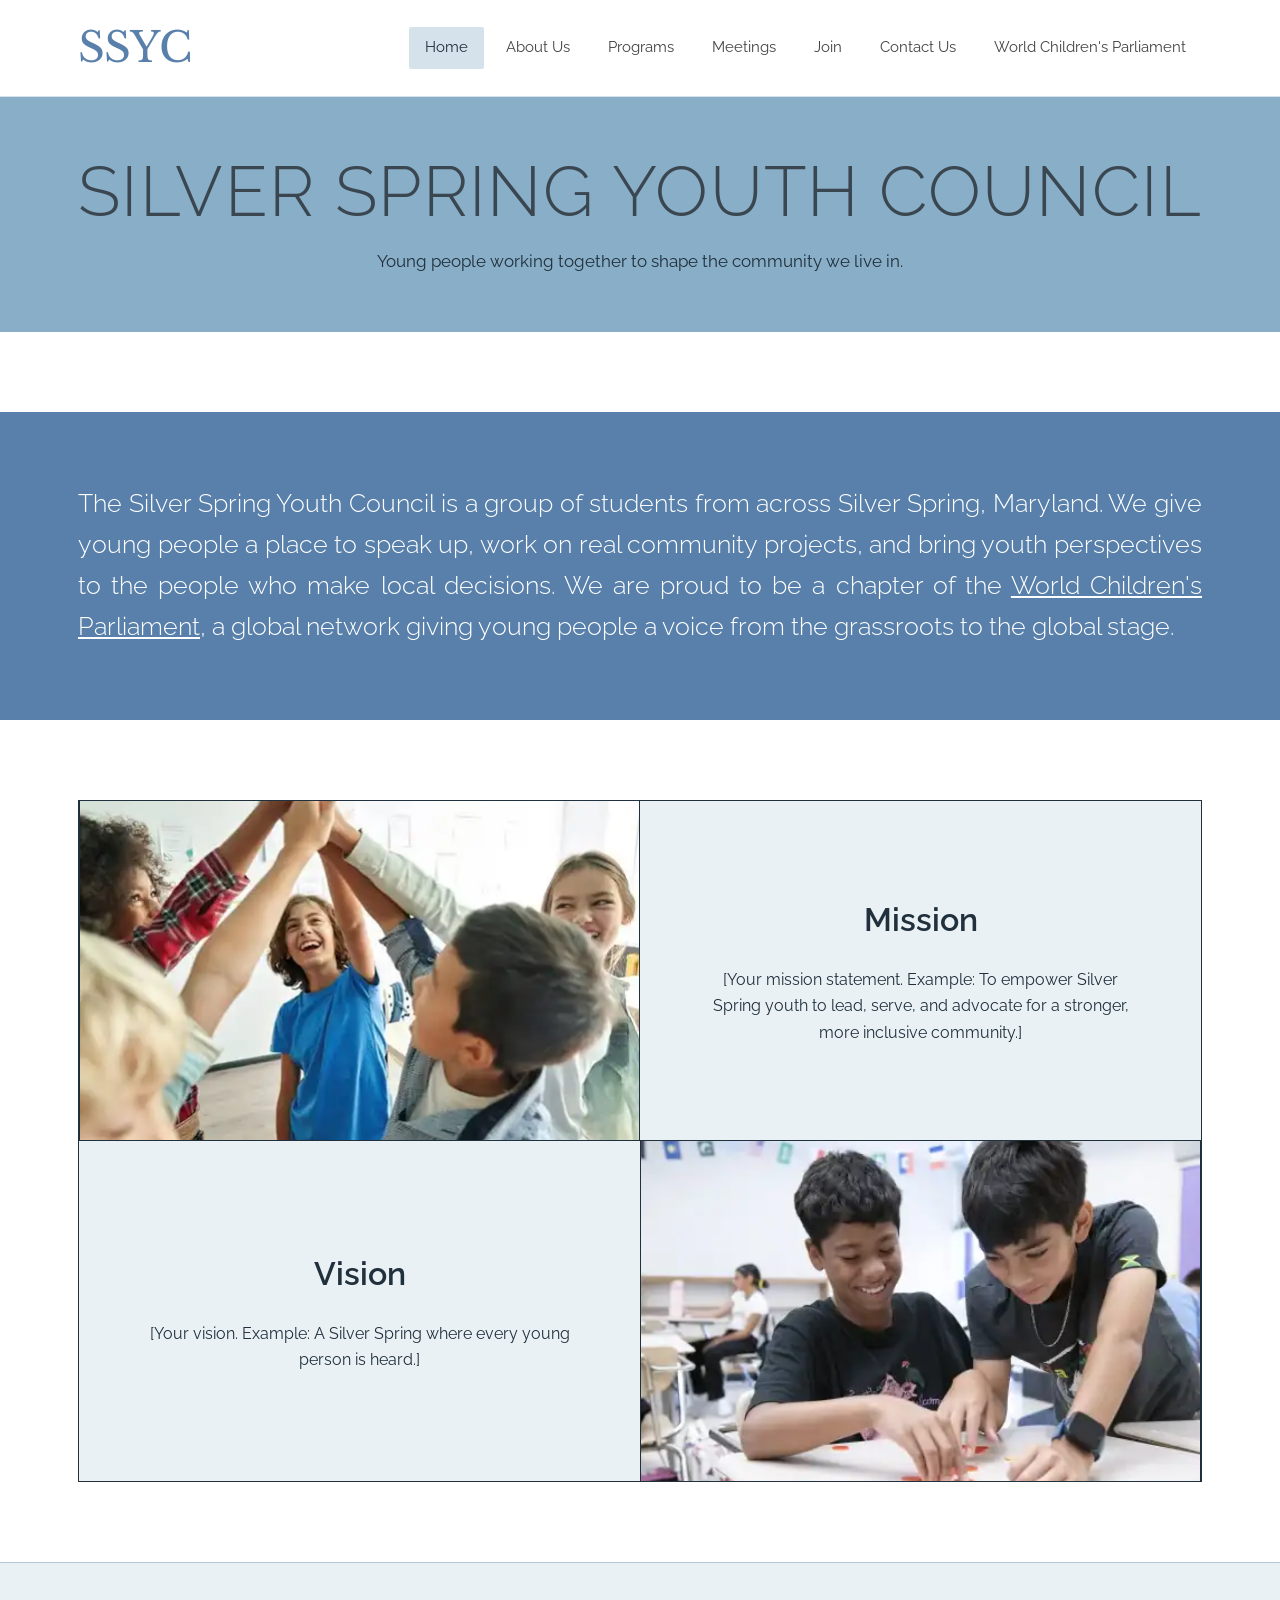
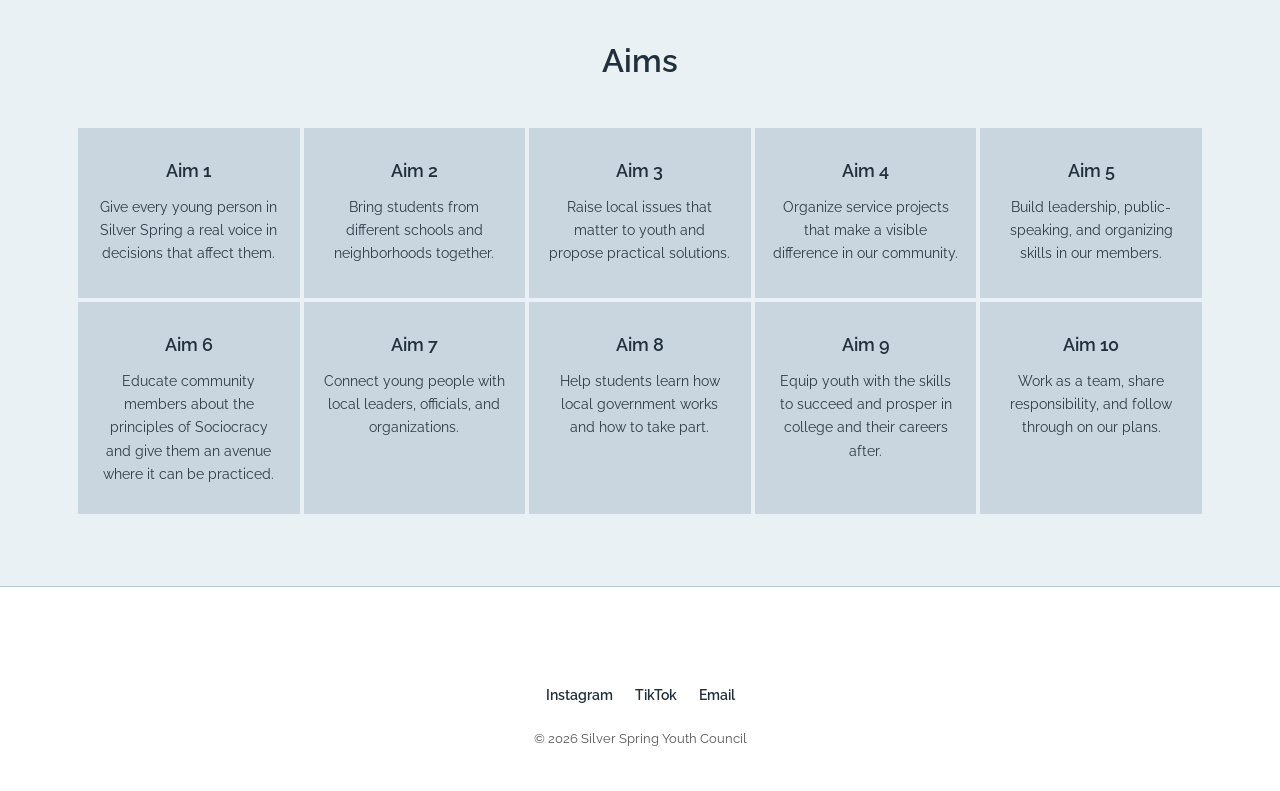
<file: index.html>
<!DOCTYPE html>
<html lang="en">
<head>
<meta charset="UTF-8">
<meta name="viewport" content="width=device-width, initial-scale=1.0">
<title>Silver Spring Youth Council (SSYC) | Silver Spring, MD</title>
<meta name="description" content="The Silver Spring Youth Council (SSYC) is a student-led youth council in Silver Spring, Maryland, and a chapter of the World Children's Parliament. Join us to lead, serve, and speak up for our community.">
<link rel="canonical" href="https://silverspringyouthcouncil.github.io/">
<meta property="og:type" content="website">
<meta property="og:site_name" content="Silver Spring Youth Council">
<meta property="og:title" content="Silver Spring Youth Council">
<meta property="og:description" content="The Silver Spring Youth Council (SSYC) is a student-led youth council in Silver Spring, Maryland, and a chapter of the World Children's Parliament. Join us to lead, serve, and speak up for our community.">
<meta property="og:url" content="https://silverspringyouthcouncil.github.io/">
<meta property="og:image" content="https://silverspringyouthcouncil.github.io/photo1.webp">
<script type="application/ld+json">{"@context": "https://schema.org", "@type": "Organization", "name": "Silver Spring Youth Council", "alternateName": "SSYC", "url": "https://silverspringyouthcouncil.github.io/", "description": "The Silver Spring Youth Council (SSYC) is a student-led youth council in Silver Spring, Maryland, and a chapter of the World Children's Parliament. Join us to lead, serve, and speak up for our community.", "areaServed": "Silver Spring, Maryland", "memberOf": {"@type": "Organization", "name": "World Children's Parliament", "url": "https://hellosnehanalluri.wixsite.com/pwcp"}}</script>
<link rel="preconnect" href="https://fonts.googleapis.com">
<link rel="preconnect" href="https://fonts.gstatic.com" crossorigin>
<link href="https://fonts.googleapis.com/css2?family=Libre+Baskerville&family=Raleway:wght@300;400;600&display=swap" rel="stylesheet">
<link rel="stylesheet" href="style.css">
</head>
<body>
<header>
  <nav class="wrap">
    <a href="index.html" class="logo">SSYC</a>
    <button class="menu-btn" aria-label="Menu" onclick="document.querySelector('.links').classList.toggle('open')">&#9776;</button>
    <ul class="links">
      <li><a href="index.html" class="active">Home</a></li>
      <li><a href="about.html">About Us</a></li>
      <li><a href="programs.html">Programs</a></li>
      <li><a href="meetings.html">Meetings</a></li>
      <li><a href="join.html">Join</a></li>
      <li><a href="contact.html">Contact Us</a></li>
      <li><a href="https://hellosnehanalluri.wixsite.com/pwcp" target="_blank" rel="noopener">World Children's Parliament</a></li>
    </ul>
  </nav>
</header>

<section class="band">
  <h1>Silver Spring Youth Council</h1>
  <p>Young people working together to shape the community we live in.</p>
</section>

<section class="intro">
  <div class="wrap">
    <p>The Silver Spring Youth Council is a group of students from across Silver Spring, Maryland. We give young people a place to speak up, work on real community projects, and bring youth perspectives to the people who make local decisions. We are proud to be a chapter of the <a href="https://hellosnehanalluri.wixsite.com/pwcp" target="_blank" rel="noopener" style="color:#fff;text-decoration:underline">World Children's Parliament</a>, a global network giving young people a voice from the grassroots to the global stage.</p>
  </div>
</section>

<div class="wrap">
  <div class="mv">
    <div class="photo"><img src="photo1.webp" alt="Students giving a group high five"></div>
    <div class="text"><h2>Mission</h2><p>[Your mission statement. Example: To empower Silver Spring youth to lead, serve, and advocate for a stronger, more inclusive community.]</p></div>
    <div class="text"><h2>Vision</h2><p>[Your vision. Example: A Silver Spring where every young person is heard.]</p></div>
    <div class="photo"><img src="photo2.webp" alt="Two students working together on a project"></div>
  </div>
</div>

<section class="aims">
  <div class="wrap">
    <h2>Aims</h2>
    <div class="aim-grid">
      <div class="aim"><h3>Aim 1</h3><p>Give every young person in Silver Spring a real voice in decisions that affect them.</p></div>
      <div class="aim"><h3>Aim 2</h3><p>Bring students from different schools and neighborhoods together.</p></div>
      <div class="aim"><h3>Aim 3</h3><p>Raise local issues that matter to youth and propose practical solutions.</p></div>
      <div class="aim"><h3>Aim 4</h3><p>Organize service projects that make a visible difference in our community.</p></div>
      <div class="aim"><h3>Aim 5</h3><p>Build leadership, public-speaking, and organizing skills in our members.</p></div>
      <div class="aim"><h3>Aim 6</h3><p>Educate community members about the principles of Sociocracy and give them an avenue where it can be practiced.</p></div>
      <div class="aim"><h3>Aim 7</h3><p>Connect young people with local leaders, officials, and organizations.</p></div>
      <div class="aim"><h3>Aim 8</h3><p>Help students learn how local government works and how to take part.</p></div>
      <div class="aim"><h3>Aim 9</h3><p>Equip youth with the skills to succeed and prosper in college and their careers after.</p></div>
      <div class="aim"><h3>Aim 10</h3><p>Work as a team, share responsibility, and follow through on our plans.</p></div>
    </div>
  </div>
</section>
<footer>
  <div class="social">
    <a href="#">Instagram</a>
    <a href="#">TikTok</a>
    <a href="#">Email</a>
  </div>
  <small>&copy; 2026 Silver Spring Youth Council</small>
</footer>
</body>
</html>
</file>
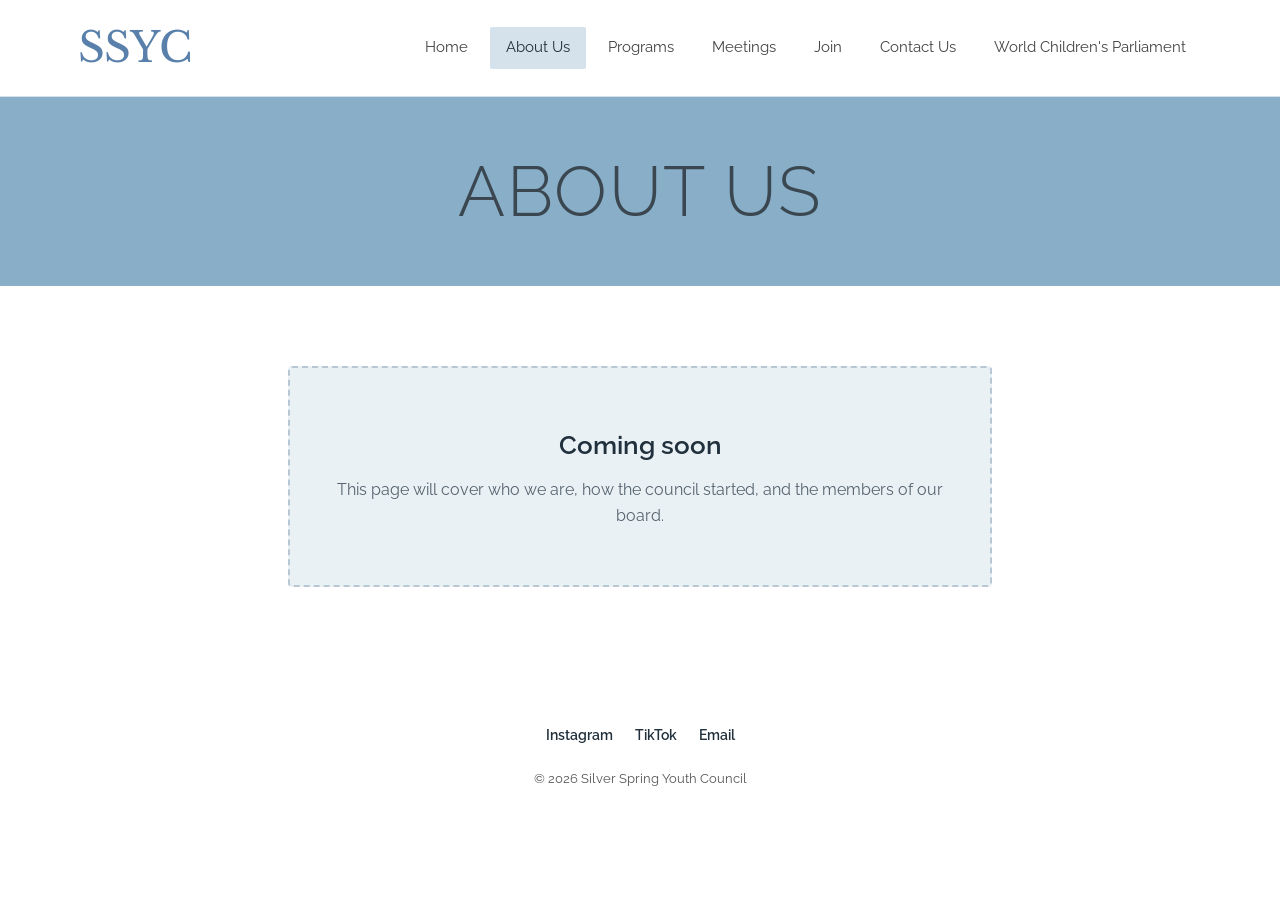
<file: about.html>
<!DOCTYPE html>
<html lang="en">
<head>
<meta charset="UTF-8">
<meta name="viewport" content="width=device-width, initial-scale=1.0">
<title>About Us | Silver Spring Youth Council</title>
<meta name="description" content="Learn about the Silver Spring Youth Council: who we are, how we started, and the students who lead us in Silver Spring, Maryland.">
<link rel="canonical" href="https://silverspringyouthcouncil.github.io/about.html">
<meta property="og:type" content="website">
<meta property="og:site_name" content="Silver Spring Youth Council">
<meta property="og:title" content="About Us | Silver Spring Youth Council">
<meta property="og:description" content="Learn about the Silver Spring Youth Council: who we are, how we started, and the students who lead us in Silver Spring, Maryland.">
<meta property="og:url" content="https://silverspringyouthcouncil.github.io/about.html">
<meta property="og:image" content="https://silverspringyouthcouncil.github.io/photo1.webp">
<link rel="preconnect" href="https://fonts.googleapis.com">
<link rel="preconnect" href="https://fonts.gstatic.com" crossorigin>
<link href="https://fonts.googleapis.com/css2?family=Libre+Baskerville&family=Raleway:wght@300;400;600&display=swap" rel="stylesheet">
<link rel="stylesheet" href="style.css">
</head>
<body>
<header>
  <nav class="wrap">
    <a href="index.html" class="logo">SSYC</a>
    <button class="menu-btn" aria-label="Menu" onclick="document.querySelector('.links').classList.toggle('open')">&#9776;</button>
    <ul class="links">
      <li><a href="index.html">Home</a></li>
      <li><a href="about.html" class="active">About Us</a></li>
      <li><a href="programs.html">Programs</a></li>
      <li><a href="meetings.html">Meetings</a></li>
      <li><a href="join.html">Join</a></li>
      <li><a href="contact.html">Contact Us</a></li>
      <li><a href="https://hellosnehanalluri.wixsite.com/pwcp" target="_blank" rel="noopener">World Children's Parliament</a></li>
    </ul>
  </nav>
</header>

<section class="band">
  <h1>About Us</h1>
</section>

<section class="placeholder">
  <div class="box">
    <h2>Coming soon</h2>
    <p>This page will cover who we are, how the council started, and the members of our board.</p>
  </div>
</section>
<footer>
  <div class="social">
    <a href="#">Instagram</a>
    <a href="#">TikTok</a>
    <a href="#">Email</a>
  </div>
  <small>&copy; 2026 Silver Spring Youth Council</small>
</footer>
</body>
</html>
</file>
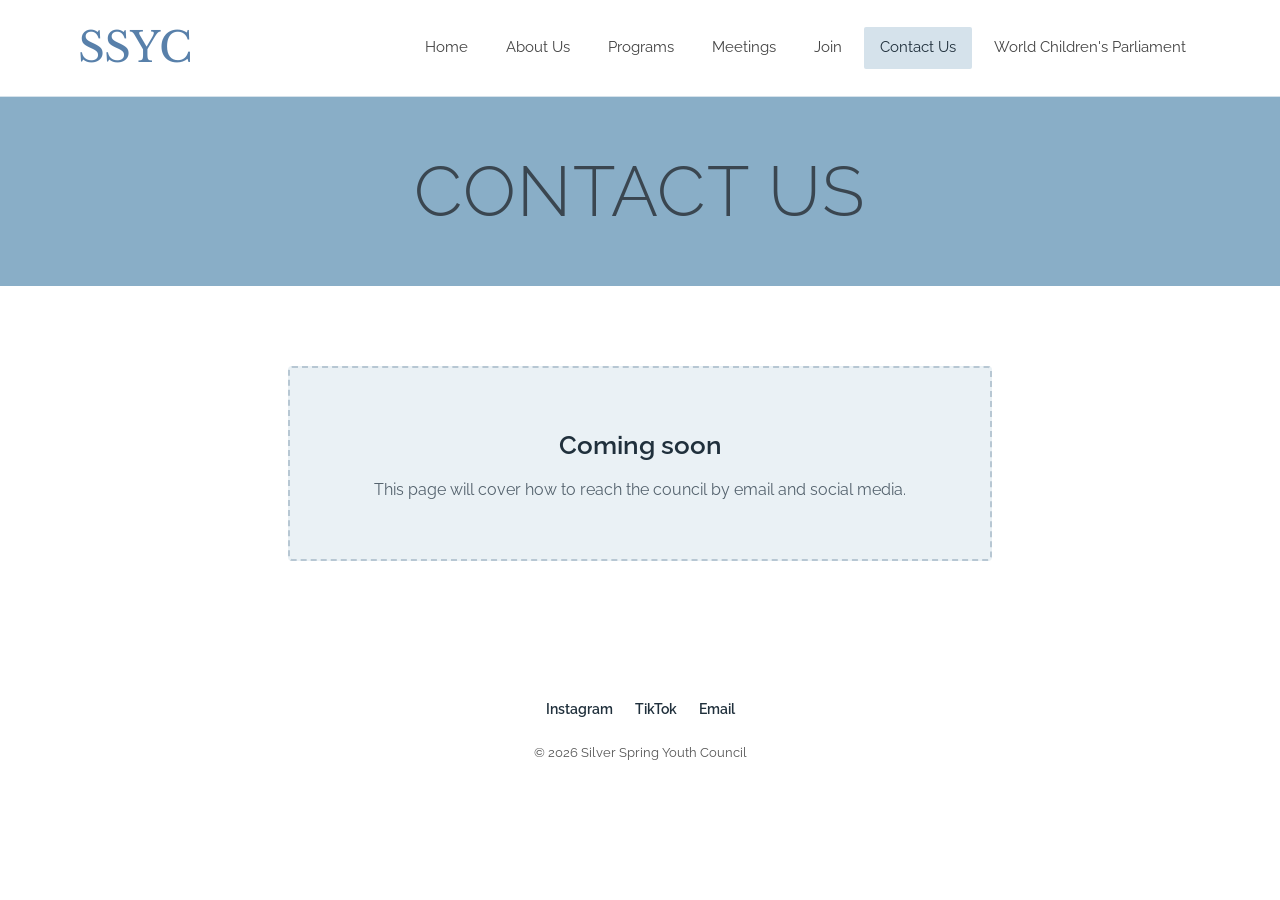
<file: contact.html>
<!DOCTYPE html>
<html lang="en">
<head>
<meta charset="UTF-8">
<meta name="viewport" content="width=device-width, initial-scale=1.0">
<title>Contact Us | Silver Spring Youth Council</title>
<meta name="description" content="Contact the Silver Spring Youth Council in Silver Spring, Maryland by email or social media.">
<link rel="canonical" href="https://silverspringyouthcouncil.github.io/contact.html">
<meta property="og:type" content="website">
<meta property="og:site_name" content="Silver Spring Youth Council">
<meta property="og:title" content="Contact Us | Silver Spring Youth Council">
<meta property="og:description" content="Contact the Silver Spring Youth Council in Silver Spring, Maryland by email or social media.">
<meta property="og:url" content="https://silverspringyouthcouncil.github.io/contact.html">
<meta property="og:image" content="https://silverspringyouthcouncil.github.io/photo1.webp">
<link rel="preconnect" href="https://fonts.googleapis.com">
<link rel="preconnect" href="https://fonts.gstatic.com" crossorigin>
<link href="https://fonts.googleapis.com/css2?family=Libre+Baskerville&family=Raleway:wght@300;400;600&display=swap" rel="stylesheet">
<link rel="stylesheet" href="style.css">
</head>
<body>
<header>
  <nav class="wrap">
    <a href="index.html" class="logo">SSYC</a>
    <button class="menu-btn" aria-label="Menu" onclick="document.querySelector('.links').classList.toggle('open')">&#9776;</button>
    <ul class="links">
      <li><a href="index.html">Home</a></li>
      <li><a href="about.html">About Us</a></li>
      <li><a href="programs.html">Programs</a></li>
      <li><a href="meetings.html">Meetings</a></li>
      <li><a href="join.html">Join</a></li>
      <li><a href="contact.html" class="active">Contact Us</a></li>
      <li><a href="https://hellosnehanalluri.wixsite.com/pwcp" target="_blank" rel="noopener">World Children's Parliament</a></li>
    </ul>
  </nav>
</header>

<section class="band">
  <h1>Contact Us</h1>
</section>

<section class="placeholder">
  <div class="box">
    <h2>Coming soon</h2>
    <p>This page will cover how to reach the council by email and social media.</p>
  </div>
</section>
<footer>
  <div class="social">
    <a href="#">Instagram</a>
    <a href="#">TikTok</a>
    <a href="#">Email</a>
  </div>
  <small>&copy; 2026 Silver Spring Youth Council</small>
</footer>
</body>
</html>
</file>
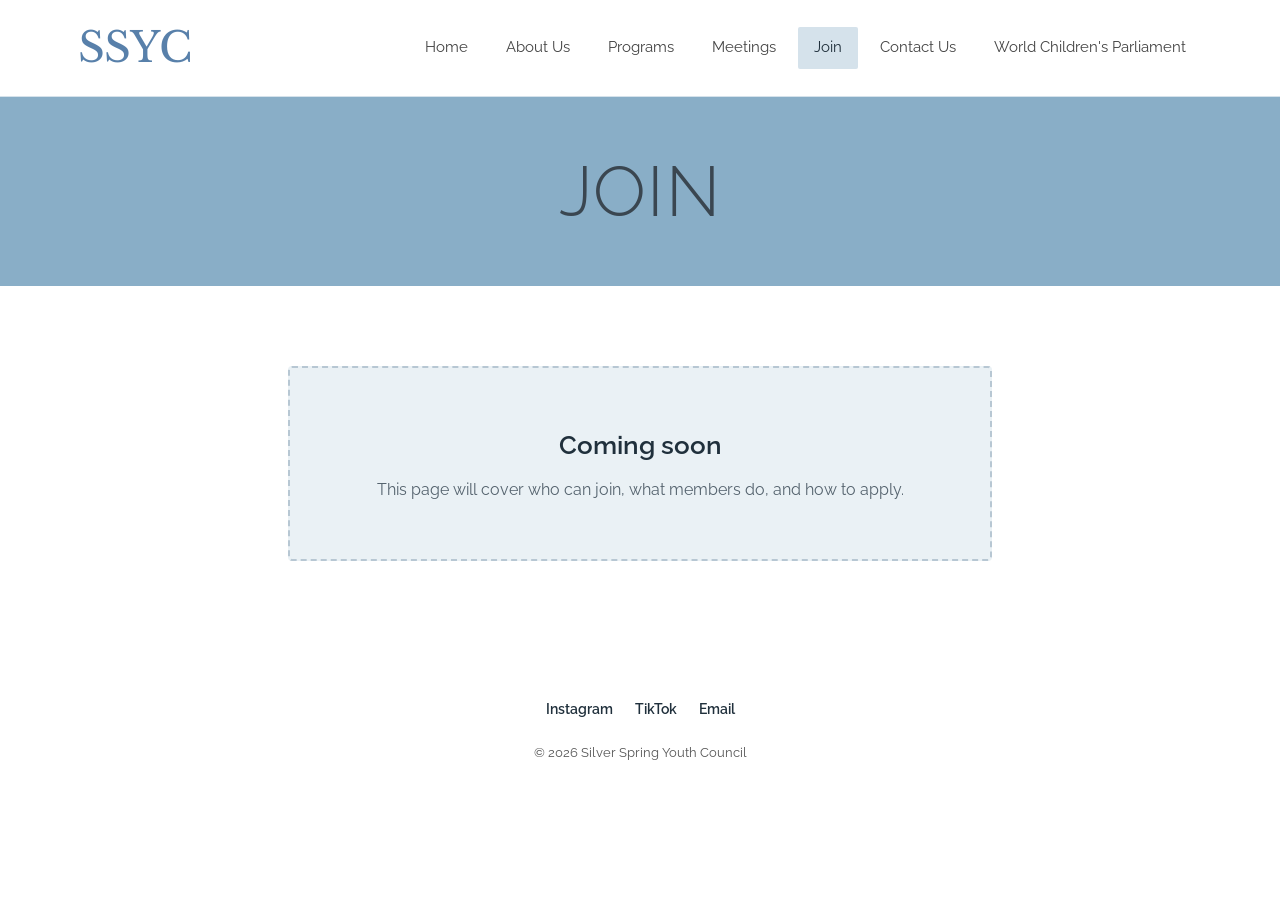
<file: join.html>
<!DOCTYPE html>
<html lang="en">
<head>
<meta charset="UTF-8">
<meta name="viewport" content="width=device-width, initial-scale=1.0">
<title>Join | Silver Spring Youth Council</title>
<meta name="description" content="Join the Silver Spring Youth Council. Find out who can join, what members do, and how to apply.">
<link rel="canonical" href="https://silverspringyouthcouncil.github.io/join.html">
<meta property="og:type" content="website">
<meta property="og:site_name" content="Silver Spring Youth Council">
<meta property="og:title" content="Join | Silver Spring Youth Council">
<meta property="og:description" content="Join the Silver Spring Youth Council. Find out who can join, what members do, and how to apply.">
<meta property="og:url" content="https://silverspringyouthcouncil.github.io/join.html">
<meta property="og:image" content="https://silverspringyouthcouncil.github.io/photo1.webp">
<link rel="preconnect" href="https://fonts.googleapis.com">
<link rel="preconnect" href="https://fonts.gstatic.com" crossorigin>
<link href="https://fonts.googleapis.com/css2?family=Libre+Baskerville&family=Raleway:wght@300;400;600&display=swap" rel="stylesheet">
<link rel="stylesheet" href="style.css">
</head>
<body>
<header>
  <nav class="wrap">
    <a href="index.html" class="logo">SSYC</a>
    <button class="menu-btn" aria-label="Menu" onclick="document.querySelector('.links').classList.toggle('open')">&#9776;</button>
    <ul class="links">
      <li><a href="index.html">Home</a></li>
      <li><a href="about.html">About Us</a></li>
      <li><a href="programs.html">Programs</a></li>
      <li><a href="meetings.html">Meetings</a></li>
      <li><a href="join.html" class="active">Join</a></li>
      <li><a href="contact.html">Contact Us</a></li>
      <li><a href="https://hellosnehanalluri.wixsite.com/pwcp" target="_blank" rel="noopener">World Children's Parliament</a></li>
    </ul>
  </nav>
</header>

<section class="band">
  <h1>Join</h1>
</section>

<section class="placeholder">
  <div class="box">
    <h2>Coming soon</h2>
    <p>This page will cover who can join, what members do, and how to apply.</p>
  </div>
</section>
<footer>
  <div class="social">
    <a href="#">Instagram</a>
    <a href="#">TikTok</a>
    <a href="#">Email</a>
  </div>
  <small>&copy; 2026 Silver Spring Youth Council</small>
</footer>
</body>
</html>
</file>
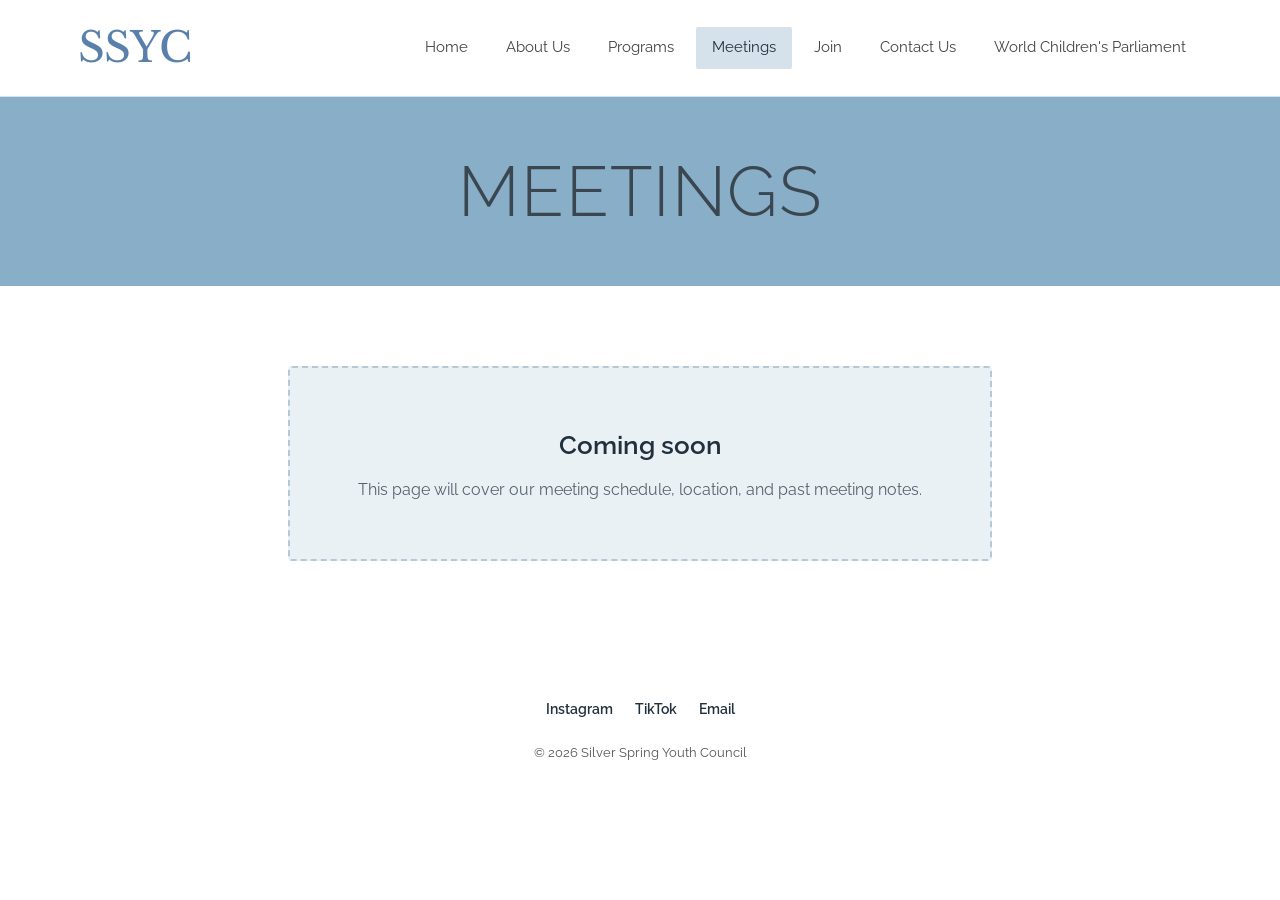
<file: meetings.html>
<!DOCTYPE html>
<html lang="en">
<head>
<meta charset="UTF-8">
<meta name="viewport" content="width=device-width, initial-scale=1.0">
<title>Meetings | Silver Spring Youth Council</title>
<meta name="description" content="Meeting schedule and location for the Silver Spring Youth Council in Silver Spring, Maryland.">
<link rel="canonical" href="https://silverspringyouthcouncil.github.io/meetings.html">
<meta property="og:type" content="website">
<meta property="og:site_name" content="Silver Spring Youth Council">
<meta property="og:title" content="Meetings | Silver Spring Youth Council">
<meta property="og:description" content="Meeting schedule and location for the Silver Spring Youth Council in Silver Spring, Maryland.">
<meta property="og:url" content="https://silverspringyouthcouncil.github.io/meetings.html">
<meta property="og:image" content="https://silverspringyouthcouncil.github.io/photo1.webp">
<link rel="preconnect" href="https://fonts.googleapis.com">
<link rel="preconnect" href="https://fonts.gstatic.com" crossorigin>
<link href="https://fonts.googleapis.com/css2?family=Libre+Baskerville&family=Raleway:wght@300;400;600&display=swap" rel="stylesheet">
<link rel="stylesheet" href="style.css">
</head>
<body>
<header>
  <nav class="wrap">
    <a href="index.html" class="logo">SSYC</a>
    <button class="menu-btn" aria-label="Menu" onclick="document.querySelector('.links').classList.toggle('open')">&#9776;</button>
    <ul class="links">
      <li><a href="index.html">Home</a></li>
      <li><a href="about.html">About Us</a></li>
      <li><a href="programs.html">Programs</a></li>
      <li><a href="meetings.html" class="active">Meetings</a></li>
      <li><a href="join.html">Join</a></li>
      <li><a href="contact.html">Contact Us</a></li>
      <li><a href="https://hellosnehanalluri.wixsite.com/pwcp" target="_blank" rel="noopener">World Children's Parliament</a></li>
    </ul>
  </nav>
</header>

<section class="band">
  <h1>Meetings</h1>
</section>

<section class="placeholder">
  <div class="box">
    <h2>Coming soon</h2>
    <p>This page will cover our meeting schedule, location, and past meeting notes.</p>
  </div>
</section>
<footer>
  <div class="social">
    <a href="#">Instagram</a>
    <a href="#">TikTok</a>
    <a href="#">Email</a>
  </div>
  <small>&copy; 2026 Silver Spring Youth Council</small>
</footer>
</body>
</html>
</file>
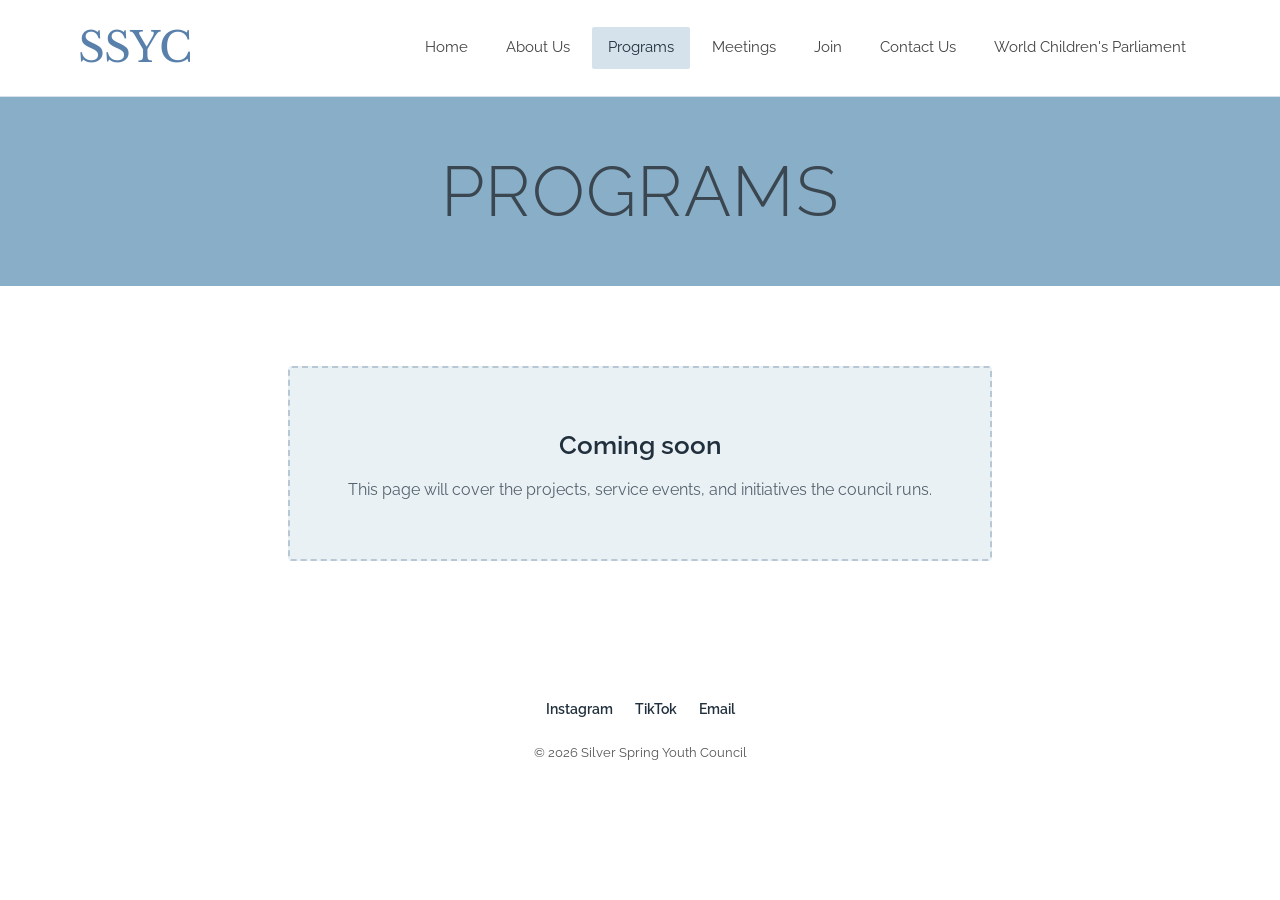
<file: programs.html>
<!DOCTYPE html>
<html lang="en">
<head>
<meta charset="UTF-8">
<meta name="viewport" content="width=device-width, initial-scale=1.0">
<title>Programs | Silver Spring Youth Council</title>
<meta name="description" content="Programs, service projects, and initiatives run by the Silver Spring Youth Council in Silver Spring, Maryland.">
<link rel="canonical" href="https://silverspringyouthcouncil.github.io/programs.html">
<meta property="og:type" content="website">
<meta property="og:site_name" content="Silver Spring Youth Council">
<meta property="og:title" content="Programs | Silver Spring Youth Council">
<meta property="og:description" content="Programs, service projects, and initiatives run by the Silver Spring Youth Council in Silver Spring, Maryland.">
<meta property="og:url" content="https://silverspringyouthcouncil.github.io/programs.html">
<meta property="og:image" content="https://silverspringyouthcouncil.github.io/photo1.webp">
<link rel="preconnect" href="https://fonts.googleapis.com">
<link rel="preconnect" href="https://fonts.gstatic.com" crossorigin>
<link href="https://fonts.googleapis.com/css2?family=Libre+Baskerville&family=Raleway:wght@300;400;600&display=swap" rel="stylesheet">
<link rel="stylesheet" href="style.css">
</head>
<body>
<header>
  <nav class="wrap">
    <a href="index.html" class="logo">SSYC</a>
    <button class="menu-btn" aria-label="Menu" onclick="document.querySelector('.links').classList.toggle('open')">&#9776;</button>
    <ul class="links">
      <li><a href="index.html">Home</a></li>
      <li><a href="about.html">About Us</a></li>
      <li><a href="programs.html" class="active">Programs</a></li>
      <li><a href="meetings.html">Meetings</a></li>
      <li><a href="join.html">Join</a></li>
      <li><a href="contact.html">Contact Us</a></li>
      <li><a href="https://hellosnehanalluri.wixsite.com/pwcp" target="_blank" rel="noopener">World Children's Parliament</a></li>
    </ul>
  </nav>
</header>

<section class="band">
  <h1>Programs</h1>
</section>

<section class="placeholder">
  <div class="box">
    <h2>Coming soon</h2>
    <p>This page will cover the projects, service events, and initiatives the council runs.</p>
  </div>
</section>
<footer>
  <div class="social">
    <a href="#">Instagram</a>
    <a href="#">TikTok</a>
    <a href="#">Email</a>
  </div>
  <small>&copy; 2026 Silver Spring Youth Council</small>
</footer>
</body>
</html>
</file>
<file: style.css>
:root{--band:#89aec7;--steel:#5880aa;--pale:#eaf1f5;--mist:#d5e2eb;--ink:#20303c;--card:#c9d6df;--line:#b7c7d3}
*{box-sizing:border-box;margin:0;padding:0}
body{font-family:Raleway,system-ui,sans-serif;color:var(--ink);background:#fff;line-height:1.65}
a{color:inherit}
.wrap{max-width:1180px;margin:0 auto;padding:0 28px}
header{background:#fff;border-bottom:1px solid var(--mist);position:sticky;top:0;z-index:10}
nav{display:flex;align-items:center;justify-content:space-between;min-height:96px;gap:24px}
.logo{font-family:"Libre Baskerville",Georgia,serif;font-size:2.6rem;color:var(--steel);text-decoration:none;letter-spacing:-.02em;line-height:1}
.links{display:flex;gap:6px;list-style:none;flex-wrap:wrap}
.links a{display:block;padding:8px 16px;text-decoration:none;font-size:.95rem;color:#444;border-radius:2px}
.links a:hover{color:var(--steel)}
.links a.active{background:var(--mist);color:var(--ink)}
.menu-btn{display:none;background:none;border:0;font-size:1.7rem;cursor:pointer;color:var(--ink)}
.band{background:var(--band);text-align:center;padding:56px 20px}
.band h1{font-family:Raleway,sans-serif;font-weight:300;font-size:clamp(2.2rem,6vw,4.4rem);letter-spacing:.02em;color:#3a4650;text-transform:uppercase;line-height:1.1}
.band p{margin-top:18px;font-size:1.05rem;color:var(--ink)}
.intro{background:var(--steel);color:#fff;padding:72px 0;margin-top:80px}
.intro p{font-size:clamp(1.15rem,2.2vw,1.55rem);font-weight:300;text-align:justify}
.mv{display:grid;grid-template-columns:1fr 1fr;border:1px solid var(--ink);margin:80px 0}
.mv>div{min-height:340px}
.mv .text{background:var(--pale);display:flex;flex-direction:column;justify-content:center;align-items:center;text-align:center;padding:40px}
.mv h2,.aims h2{font-size:2rem;font-weight:600;margin-bottom:20px}
.mv .text p{max-width:430px}
.photo{background:linear-gradient(135deg,var(--band),var(--steel));display:grid;place-items:center;color:rgba(255,255,255,.85);font-size:.95rem;letter-spacing:.05em;border-left:1px solid var(--ink);border-right:1px solid var(--ink)}
.photo{overflow:hidden;position:relative}
.photo img{position:absolute;inset:0;width:100%;height:100%;object-fit:cover;display:block}
.mv>div:nth-child(1){border-bottom:1px solid var(--ink)}
.mv>div:nth-child(2){border-bottom:1px solid var(--ink)}
.aims{background:var(--pale);padding:72px 0;border-top:1px solid var(--line);border-bottom:1px solid var(--line)}
.aims h2{text-align:center;margin-bottom:40px}
.aim-grid{display:grid;grid-template-columns:repeat(5,1fr);gap:4px}
.aim{background:var(--card);padding:28px 18px;text-align:center;min-height:170px}
.aim h3{font-size:1.15rem;font-weight:600;margin-bottom:10px}
.aim p{font-size:.88rem;color:#2c3a45}
.placeholder{max-width:760px;margin:80px auto;text-align:center;padding:0 28px}
.placeholder .box{border:2px dashed var(--line);background:var(--pale);padding:56px 32px;border-radius:4px}
.placeholder h2{font-size:1.6rem;font-weight:600;margin-bottom:10px}
.placeholder p{color:#55636e}
footer{padding:56px 0 40px;text-align:center;margin-top:40px}
.social{display:flex;gap:22px;justify-content:center;margin-bottom:18px}
.social a{text-decoration:none;font-weight:600;font-size:.9rem;color:var(--ink)}
footer small{color:#555}
@media (max-width:900px){
  .aim-grid{grid-template-columns:repeat(2,1fr)}
  .mv{grid-template-columns:1fr}
  .mv>div:nth-child(3){order:4}
  .photo{border:0;min-height:220px}
  .menu-btn{display:block}
  .links{display:none;position:absolute;top:96px;left:0;right:0;background:#fff;flex-direction:column;padding:12px 20px 20px;border-bottom:1px solid var(--mist)}
  .links.open{display:flex}
}
@media (max-width:520px){.aim-grid{grid-template-columns:1fr}.logo{font-size:2.1rem}}
</file>
